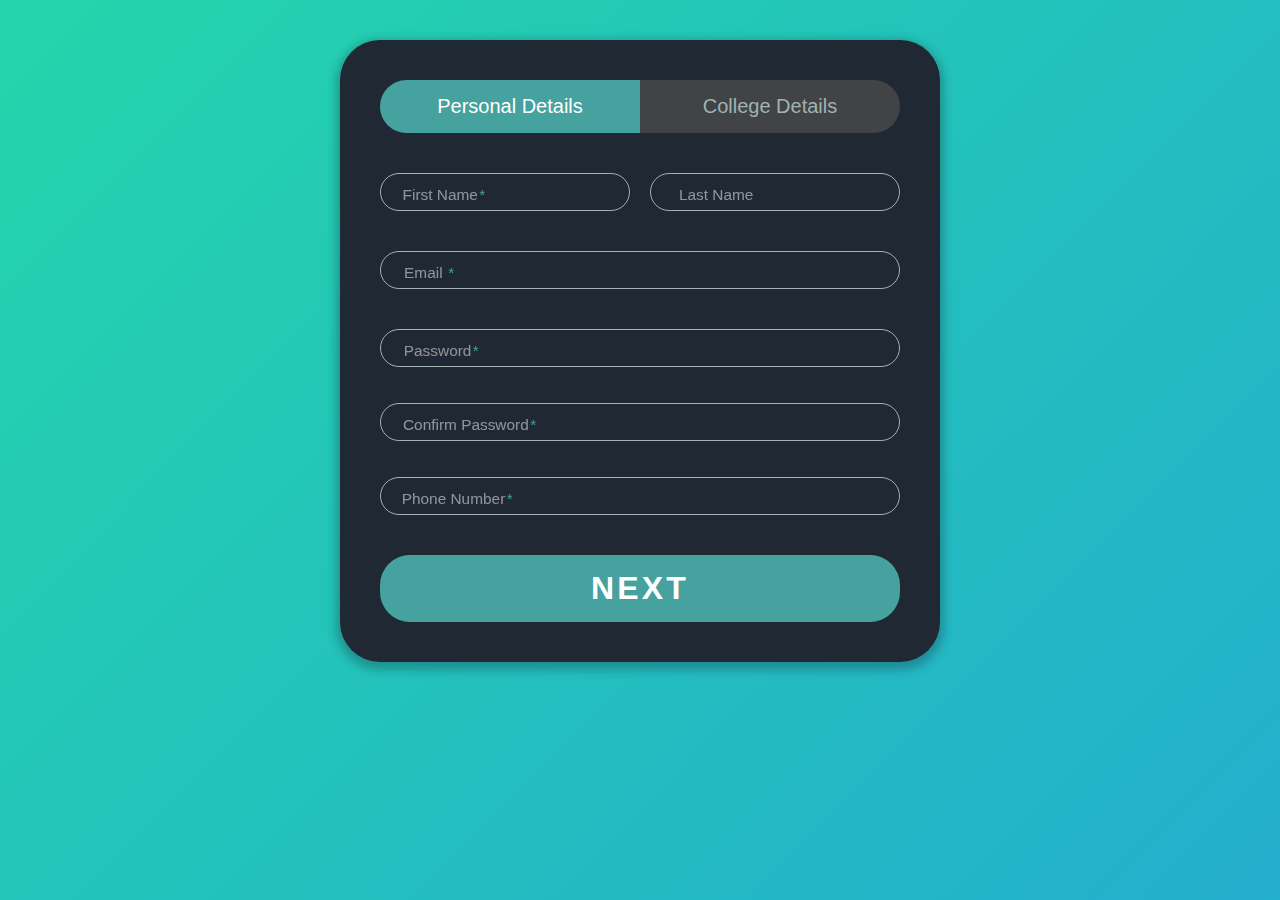
<file: html/regis.html>
<!DOCTYPE html>
<html lang="en">

<head>
  <meta charset="UTF-8">
  <meta name="viewport" content="width=device-width, initial-scale=1.0">
  <link rel="stylesheet" href="../css/reg.css">
  <script src="../js/jquery-3.4.1.min.js"></script>
  <script src="../js/reg.js"></script>
  <!-- <link rel="stylesheet" href="style.css"> -->
  <title>Registration Page</title>
</head>

<body>
  <div class="form">

    <ul class="tab-group">
      <li class="tab active tabp"><a id="tab_left" href="#signup">Personal Details</a></li>
      <li class="tab tabn"><a id="tab_right" href="#login">College Details</a></li>
    </ul>

    <div class="tab-content">
      <div id="signup">


        <form action="/" method="GET">

          <div class="top-row">
            <div class="field-wrap">
              <label id="fname_lab">
                First Name<span class="req">*</span>
              </label>
              <input type="text" name="Name" required autocomplete="off" />
            </div>

            <div class="field-wrap">
              <label>
                Last Name
              </label>
              <input type="text" name="lastn" autocomplete="off" />
            </div>
          </div>



          <div class="field-wrap">
            <label>
              Email <span class="req">*</span>
            </label>
            <input type="email" name="email" required autocomplete="off" />
          </div>

          <div class="field-wrap">
            <label id="pass_lab">
              Password<span class="req">*</span>
            </label>
            <input id="pass" type="password" required autocomplete="off" />
            <br>
            <br>
            <label id="conPass_lab">
              Confirm Password<span class="req">*</span>
            </label>
            <input id="conPass" type="password" required autocomplete="off" />
            <br>
            <br>
            <label id="ph_num_lab">
              Phone Number<span class="req">*</span>
            </label>
            <input type="number" required autocomplete="off" />

          </div>

          <!-- <button type="button" class="button button-block" />Next</button> -->
          <div class="tab "><a href="#login" class="button button-block">Next</a></div>



      </div>

      <div id="login">




        <div class="field-wrap">
          <label id="roll_lab">
            Roll Number<span class="req">*</span>
          </label>
          <input type="number" required autocomplete="off" />
          <br>
          <br>
          <label>
            Course <span class="req">*</span>
          </label>
          <input type="text" required autocomplete="off" />

        </div>

        <div class="field-wrap" id="yearofst">

          <!-- <input type="number" placeholder="Year Of Studying*" required autocomplete="off" /> -->

          <select name="year" id="yearin" select">
            <option value="1st" default>Year of Studying</option>
            <option value="1st">1st Year</option>
            <option value="2st">2st Year</option>
            <option value="3st">3st Year</option>
            <option value="4st">4st Year</option>
          </select>
        </div>

        <button id="submit_btn" class="button button-block" />submit</button>

        </form>

      </div>

    </div><!-- tab-content -->

  </div> <!-- /form -->
</body>

</html>
</file>
<file: css/reg.css>
*,
*:before,
*:after {
  box-sizing: border-box;
}


html {
  overflow-y: scroll;
}

body {
  background: #0B0C10;
  font-family: 'Titillium Web', sans-serif;
}

body {
  background: linear-gradient(-45deg, #ee7752, #e73c7e, #23a6d5, #23d5ab);
  background-size: 400% 400%;
  animation: gradient 10s ease infinite;
}

@keyframes gradient {
  0% {
    background-position: 0% 50%;
  }

  30% {
    background-position: 100% 50%;
  }

  100% {
    background-position: 0% 50%;
  }
}

a {
  text-decoration: none;
  color: #45A29E;
  -webkit-transition: .5s ease;
  transition: .5s ease;
}

a:hover {
  /* color: #179b77; */
}

.form {
  background: #1F2833;
  padding: 40px;
  max-width: 600px;
  margin: 40px auto;
  border-radius: 40px;
  box-shadow: 0 4px 10px 4px rgba(19, 35, 47, 0.3);
}

.tab-group {
  list-style: none;
  padding: 0;
  margin: 0 0 40px 0;
}

.tab-group:after {
  content: "";
  display: table;
  clear: both;
}

#yearofst {
  display: flex;
  justify-content: space-evenly;
}

#yearin {
  width: 100%;
}

.tab-group li a {
  display: block;
  text-decoration: none;
  padding: 15px;
  background: rgb(65, 67, 70);
  color: #a0b3b0;
  font-size: 20px;
  float: left;
  width: 50%;
  text-align: center;
  cursor: pointer;
  -webkit-transition: .5s ease;
  transition: .5s ease;
}

#tab_left {
  border-top-left-radius: 30px;
  border-bottom-left-radius: 30px;
}

#tab_right {
  border-top-right-radius: 30px;
  border-bottom-right-radius: 30px;
}

.tab-group li a:hover {
  background: #45A29E;
  color: #ffffff;
}

.tab-group .active a {
  background: #45A29E;
  color: #ffffff;
}

.tab-content>div:last-child {
  display: none;
}

h1 {
  text-align: center;
  color: #ffffff;
  font-weight: 300;
  margin: 0 0 40px;
}

label {
  position: absolute;
  -webkit-transform: translateY(6px);
  transform: translateY(9px) scale(0.7);
  left: 13px;
  color: rgba(255, 255, 255, 0.5);
  -webkit-transition: all 0.25s ease;
  transition: all 0.25s ease;
  -webkit-backface-visibility: hidden;
  pointer-events: none;
  font-size: 22px;
}

#roll_lab {
  transform: translateY(9px) scale(0.7) translateX(-8px);
}

#pass_lab {
  transform: translateY(9px) scale(0.7) translateX(-8px);

}

#conPass_lab {
  transform: translateY(9px) scale(0.7) translateX(-27px);

}

#ph_num_lab {
  transform: translateY(9px) scale(0.7) translateX(-22px);

}

#fname_lab {
  transform: translateY(9px) scale(0.7) translateX(-12px);

}


#roll_lab.active {
  transform: translateY(9px) scale(0.7) translateX(-8px) translateY(50px);
  font-size: 14px;

}

#pass_lab.active {
  transform: translateY(9px) scale(0.7) translateX(-8px) translateY(50px);
  font-size: 14px;


}

#conPass_lab.active {
  transform: translateY(9px) scale(0.7) translateX(-27px) translateY(50px);
  font-size: 14px;


}

#ph_num_lab.active {
  transform: translateY(9px) scale(0.7) translateX(-22px) translateY(50px);
  font-size: 14px;


}

#fname_lab.active {
  transform: translateY(9px) scale(0.7) translateX(-12px) translateY(50px);
  font-size: 14px;


}


label .req {
  margin: 2px;
  color: #45A29E;
}

label.active {
  -webkit-transform: translateY(50px);
  transform: translateY(50px);
  left: 2px;
  font-size: 10px;
}

label.active .req {
  opacity: 0;
}

label.highlight {
  color: #ffffff;
}

input,
textarea,
select {
  font-size: 22px;
  display: block;
  width: 100%;
  height: 100%;
  padding: 5px 10px;
  background: none;
  background-image: none;
  border: 1px solid #a0b3b0;
  color: #ffffff;
  border-radius: 20px;
  -webkit-transition: border-color .25s ease, box-shadow .25s ease;
  transition: border-color .25s ease, box-shadow .25s ease;
}

select {

  color: rgba(255, 255, 255, 0.5);
  background-color: #1F2833;
  font-size: 1em;
  padding-left: 20px;
}

input:focus,
textarea:focus {
  outline: 0;
  border-color: #45A29E;
}

textarea {
  border: 2px solid #a0b3b0;
  resize: vertical;
}

.field-wrap {
  position: relative;
  margin-bottom: 40px;
}

.top-row:after {
  content: "";
  display: table;
  clear: both;
}

.top-row>div {
  float: left;
  width: 48%;
  margin-right: 4%;
}

.top-row>div:last-child {
  margin: 0;
}

.button {
  border: 0;
  outline: none;
  border-radius: 0;
  padding: 15px 0;
  font-size: 2rem;
  font-weight: 600;
  text-transform: uppercase;
  letter-spacing: .1em;
  background: #45A29E;
  color: #ffffff;
  -webkit-transition: all 0.5s ease;
  transition: all 0.5s ease;
  -webkit-appearance: none;
  text-align: center;
  border-radius: 30px;
}

/* .button:hover,
.button:focus {
  background: #179b77;

}

*/
.button-block {
  display: block;
  width: 100%;
}

.forgot {
  margin-top: -20px;
  text-align: right;
}
</file>
